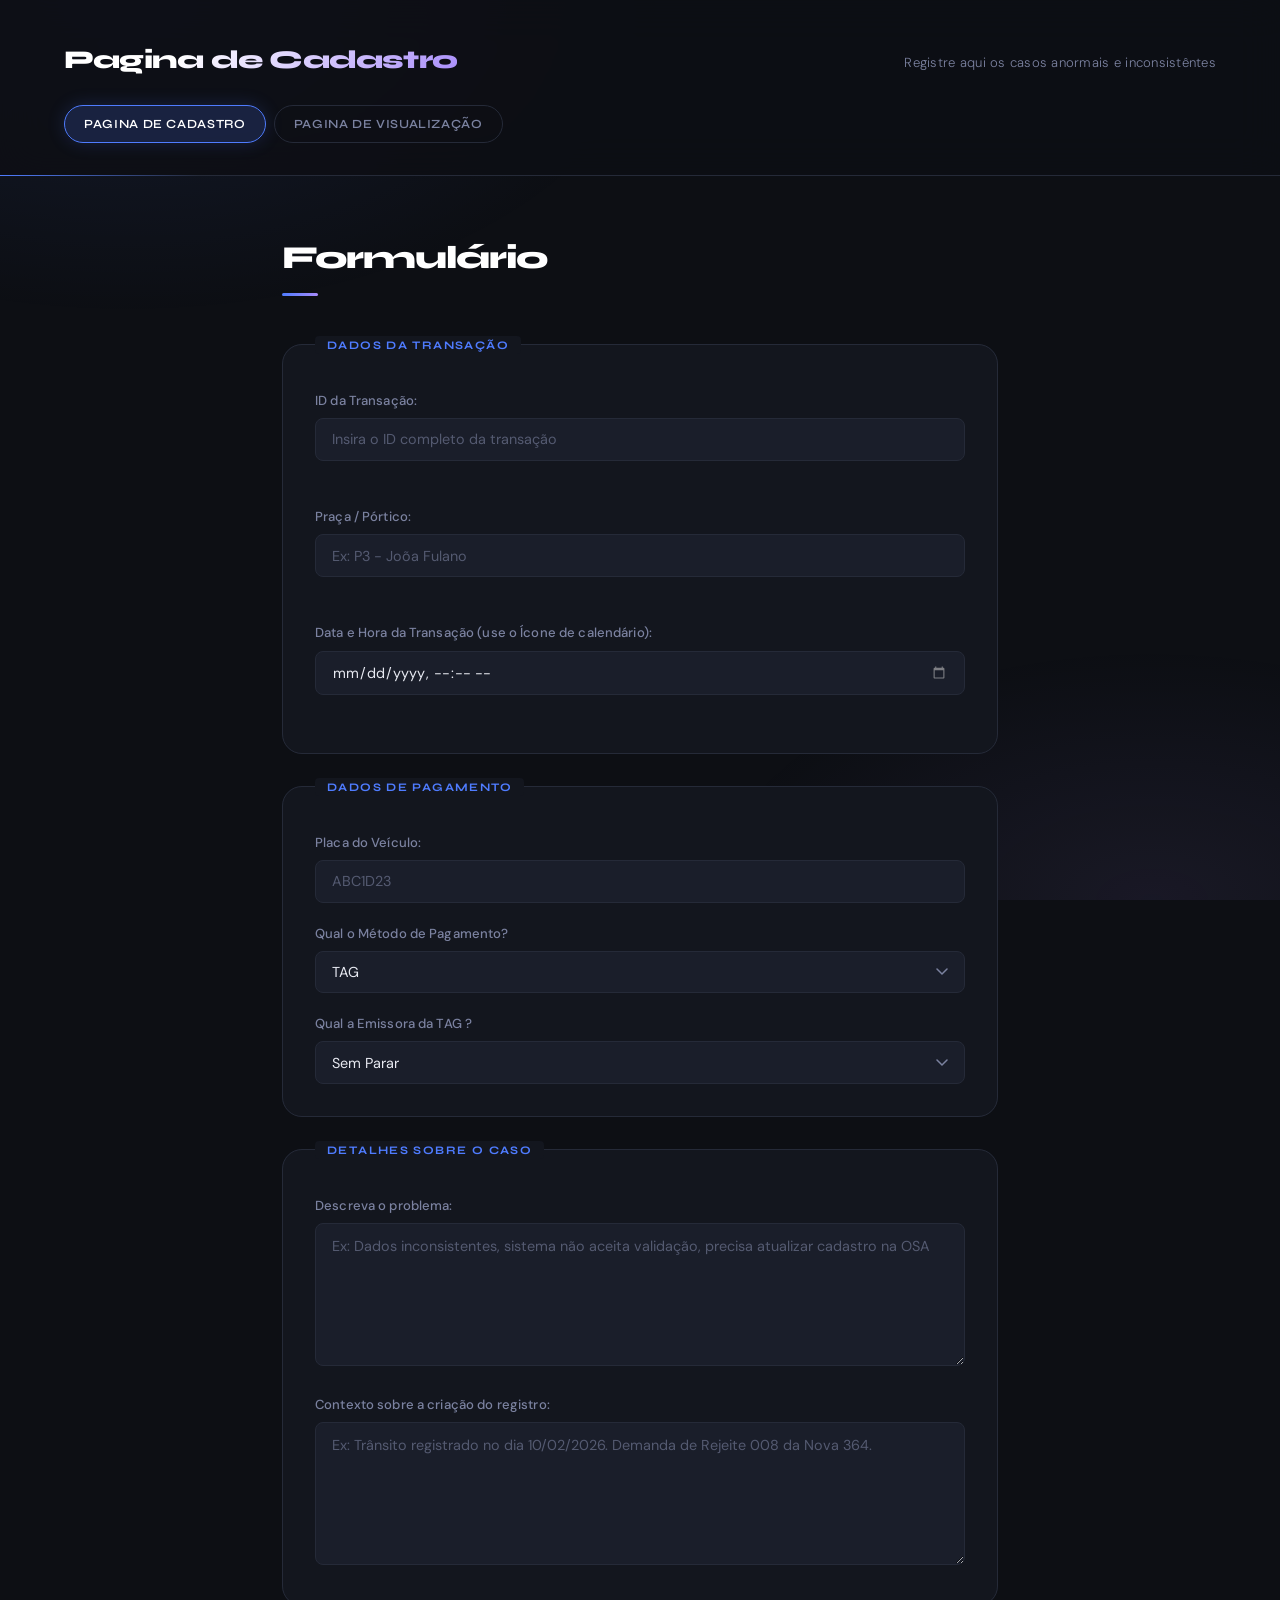
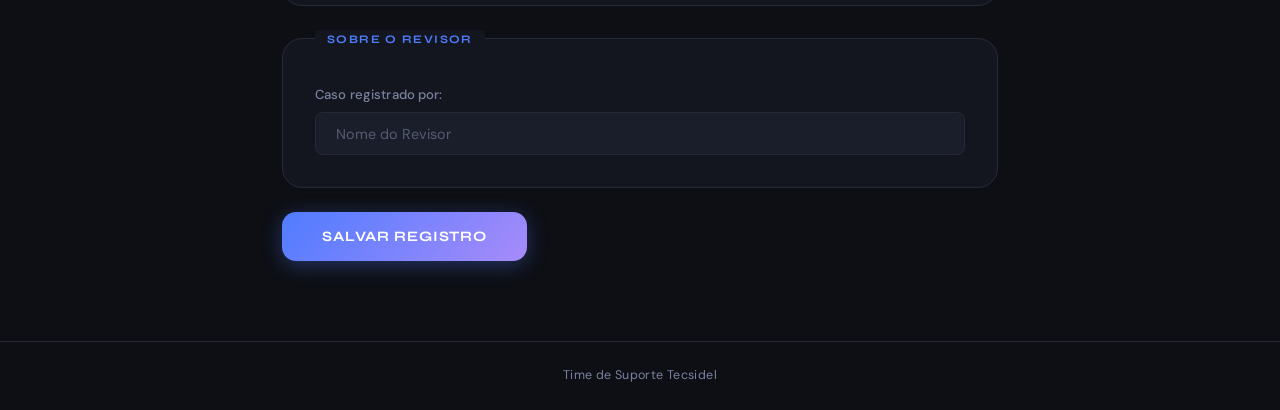
<file: index.html>
<!doctype html>
<html lang="pt-br">
  <head>
    <meta charset="UTF-8" />
    <meta name="viewport" content="width=device-width, initial-scale=1.0" />
    <link rel="stylesheet" href="./index.css" />
    <link rel="icon" href="https://plus.unsplash.com/premium_vector-1737044844450-e58e2e19d482?q=80&w=580&auto=format&fit=crop&ixlib=rb-4.1.0&ixid=M3wxMjA3fDB8MHxwaG90by1wYWdlfHx8fGVufDB8fHx8fA%3D%3D"
    type="image"/>
    <title>Controle de Validações</title>
  </head>
  <body>
    <header>
      <h1>Pagina de Cadastro </h1>
      <p>Registre aqui os casos anormais e inconsistêntes</p>

      <nav>
        <a href="index.html"><p>Pagina de Cadastro</p></a>
        <a href="registros.html"><p>Pagina de Visualização</p></a>
      </nav>
    </header>
    <main>
      <h2>Formulário</h2>
      <form id="form">
        <fieldset>
          <legend>Dados da Transação</legend>
          <label for="idTransacao"> ID da Transação: </label>
          <input
            type="text"
            id="idTransacao"
            name="idTransacao"
            placeholder="Insira o ID completo da transação"
          /><br /><br />

          <label for="pracaPortico">Praça / Pórtico: </label>
          <input
            type="text"
            id="pracaPortico"
            name="pracaPortico"
            placeholder="Ex: P3 - Joõa Fulano"
          /><br /><br />

          <label for="dataTransacao">
            Data e Hora da Transação (use o Ícone de calendário):
          </label>
          <input
            type="datetime-local"
            id="dataTransacao"
            name="dataTransacao"
          /><br /><br />
        </fieldset>

        <fieldset>
          <legend>Dados de Pagamento</legend>
          <label for="placa"> Placa do Veículo: </label>
          <input type="text" id="placa" name="placa" placeholder="ABC1D23" />

          <label for="metodoPagamento"> Qual o Método de Pagamento? </label>
          <select id="metodoPagamento" name="metodoPagamento">
            <option value="TAG">TAG</option>
            <option value="Free Flow">Free Flow</option>
            <option value="Isento">Isento</option>
            <option value="Violação">Violação</option>
          </select>

          <label for="osa"> Qual a Emissora da TAG ?</label>
          <select id="osa" name="osa">
            <option value="Sem Parar ">Sem Parar</option>
            <option value="Green Pass">Green Pass</option>
            <option value="Move Mais">Move Mais</option>
            <option value="Veloe">Veloe</option>
            <option value="Automático">Automático</option>
            <option value="Indefinido">Nulo ou Indefinido</option>
          </select>
        </fieldset>

        <fieldset>
          <legend>Detalhes sobre o Caso</legend>
          <label for="descricao">Descreva o problema:</label>
          <textarea
            id="descricao"
            name="descricao"
            rows="5"
            cols="30"
            placeholder="Ex: Dados inconsistentes, sistema não aceita validação, precisa atualizar cadastro na OSA"
          ></textarea>

          <label for="qualidadeFotos"> Contexto sobre a criação do registro:  </label
          ><textarea
            id="qualidadeFotos"
            name="qualidadeFotos"
            rows="5"
            cols="30"
            placeholder="Ex: Trânsito registrado no dia 10/02/2026. Demanda de Rejeite 008 da Nova 364. "
          ></textarea>
        </fieldset>

        <fieldset>
          <legend>Sobre o Revisor</legend>
          <label for="revisor"> Caso registrado por: </label>
          <input
            type="text"
            id="revisor"
            name="revisor"
            placeholder=" Nome do Revisor"
          />
        </fieldset>

        <button type="submit">Salvar Registro</button>
      </form>
    </main>

    <footer><p>Time de Suporte Tecsidel</p></footer>

    <script src="script.js"></script>
  </body>
</html>
</file>
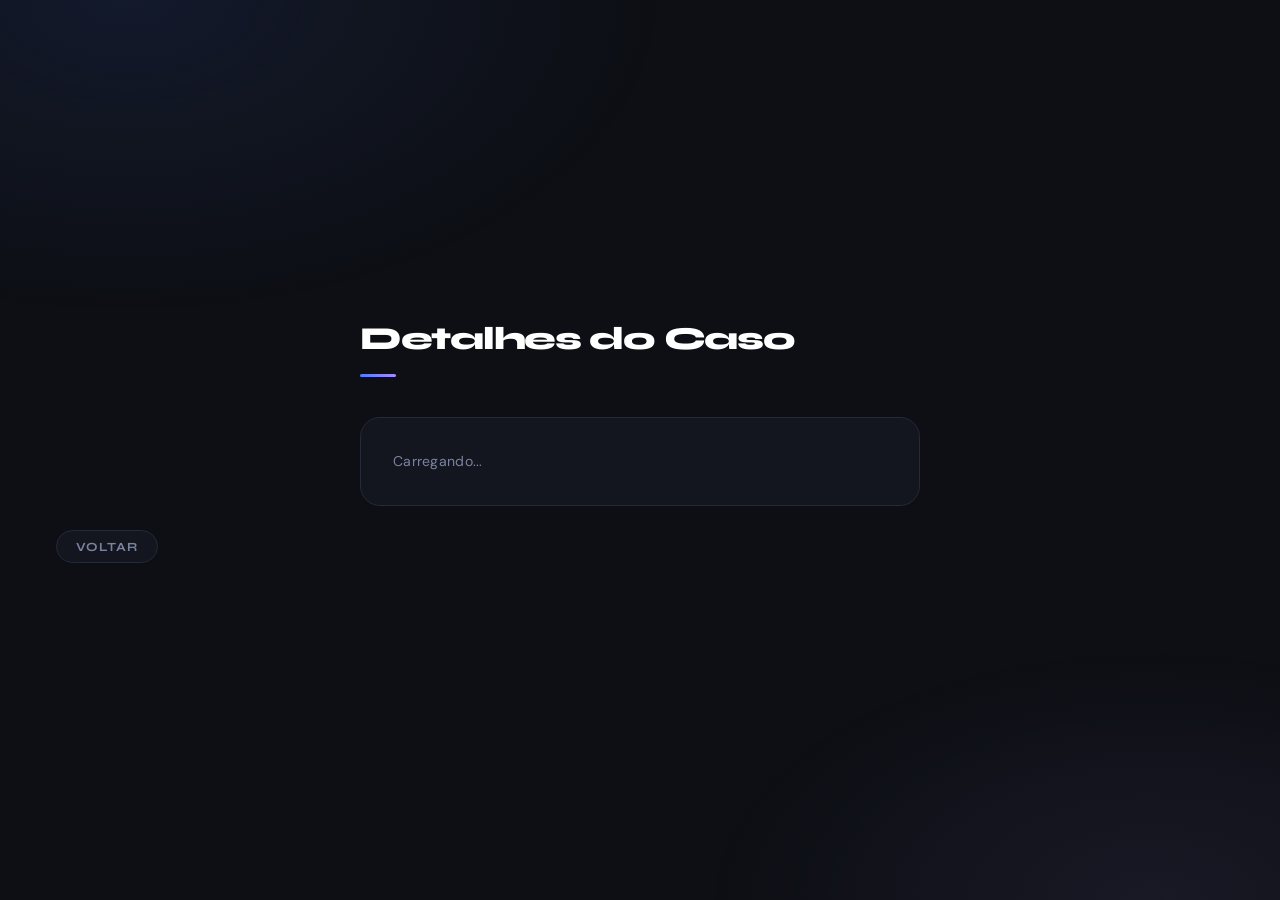
<file: detalhes.html>
<!doctype html>
<html lang="pt-BR">
  <head>
    <meta charset="utf-8" />
    <title>Página de Detalhes</title>
    <link rel="stylesheet" href="detalhes.css" />
     <link rel="icon" href="https://plus.unsplash.com/premium_vector-1737044844450-e58e2e19d482?q=80&w=580&auto=format&fit=crop&ixlib=rb-4.1.0&ixid=M3wxMjA3fDB8MHxwaG90by1wYWdlfHx8fGVufDB8fHx8fA%3D%3D"
    type="image"/>
  </head>
  <body>
    <h2>Detalhes do Caso</h2>
    <div id="conteudo">Carregando...</div>

    <script>
      const URL_API =
        "https://script.google.com/macros/s/AKfycbyA6CWdnTRFx7WeCyMvN0jRgPqLDQ4C77N0HEZQjCNMLApXWve5gu7tGWiEGtHTNeKKTw/exec";

      async function buscarDetalhes() {
        const corpo = document.getElementById("conteudo");
        const params = new URLSearchParams(window.location.search);
        const idDesejado = params.get("id");

        if (!corpo) {
          console.error("Elemento #conteudo não encontrado.");
          return;
        }

        // 1. TENTA PEGAR DA MEMÓRIA (INSTANTÂNEO)
        const cache = localStorage.getItem("cacheRegistros");
        let registro = null;

        if (cache) {
          const dados = JSON.parse(cache);
          registro = dados.find((item) => item.idUnico == idDesejado);
        }

        // 2. SE NÃO ACHOU NO CACHE OU DEU F5, BUSCA NO GOOGLE (LENTO)
        if (!registro) {
          console.log("Cache vazio, buscando no Google...");
          const response = await fetch(`${URL_API}?action=listar`);
          const dados = await response.json();
          registro = dados.find((item) => item.idUnico == idDesejado);
          // Atualiza o cache para a próxima vez
          localStorage.setItem("cacheRegistros", JSON.stringify(dados));
        }

        // 3. DESENHA NA TELA
        /*



        */
        if (registro) {
          corpo.innerHTML = `
           <div class="item"><span class="label">ID da Transação</span><div class="valor">${registro.idTransacao}</div></div>
            <div class="item"><span class="label">Praça / Pórtico </span><div class="valor">${registro.pracaPortico}</div></div>
            <div class="item"><span class="label">Data da Transação</span><div class="valor">${registro.dataTransacao}</div></div>
            <div class="item"><span class="label">Placa do Veículo </span><div class="valor">${registro.placa}</div></div>
            <div class="item"><span class="label">Método de Pagamento</span><div class="valor">${registro.metodoPagamento}</div></div>
            <div class="item"><span class="label">Emissora da TAG</span><div class="valor">${registro.osa}</div></div>
            <div class="item"><span class="label">Descrição do problema:</span><div class="valor">${registro.descricao}</div></div>
            <div class="item"><span class="label">Contexto do caso:</span><div class="valor">${registro.qualidadeFoto}</div></div>
            <div class="item"><span class="label">Nome do Revisor</span><div class="valor">${registro.revisor}</div></div>
          `;
        } else {
          corpo.innerHTML = "Registro não encontrado.";
        }
      }

      window.addEventListener("DOMContentLoaded", buscarDetalhes);
    </script>

    <button onClick="window.history.back()">Voltar</button>
  </body>
</html>
</file>
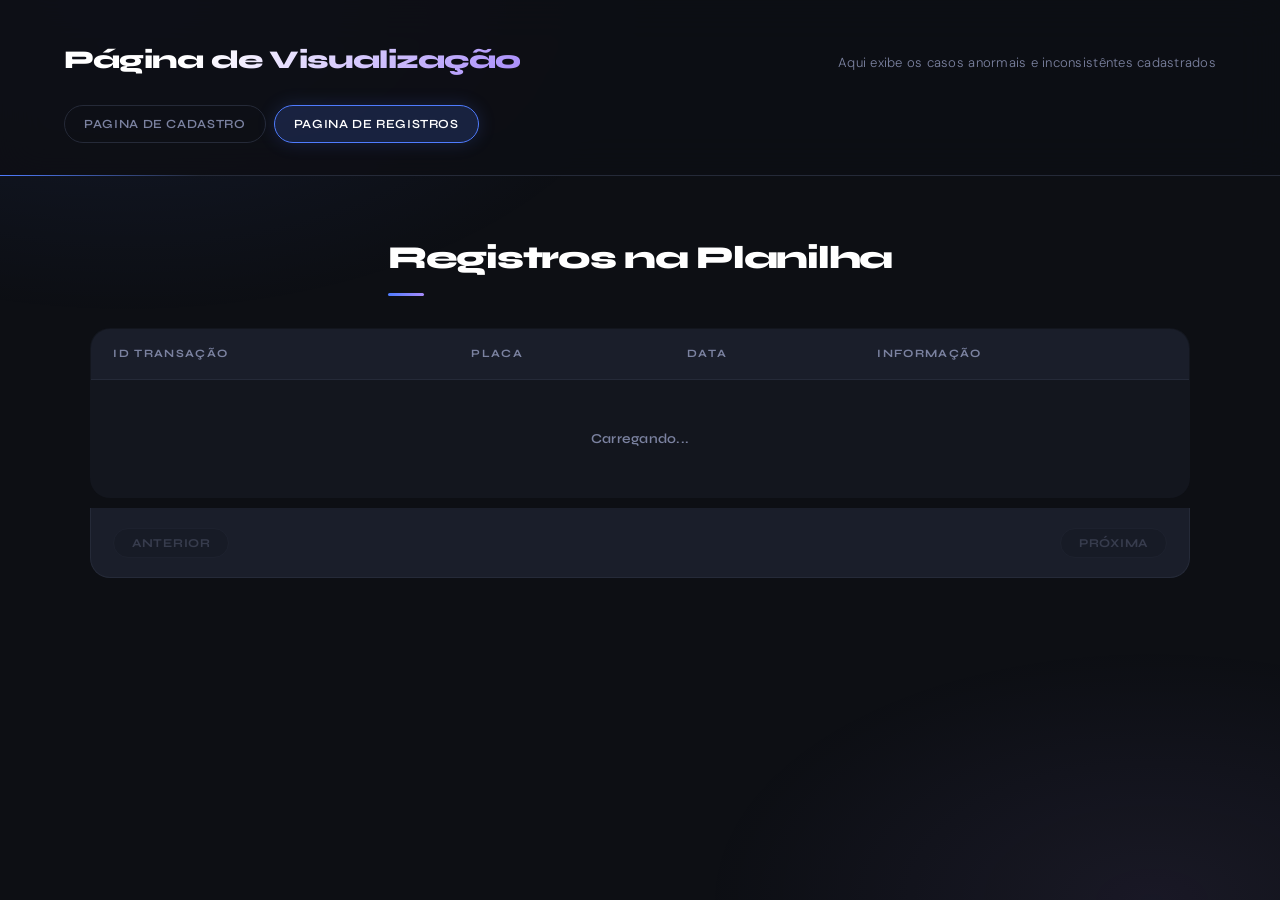
<file: registros.html>
<!doctype html>
<html>
  <head>
    <title>Controle de Validações</title>
    <link rel="stylesheet" href="registros.css" />
     <link rel="icon" href="https://plus.unsplash.com/premium_vector-1737044844450-e58e2e19d482?q=80&w=580&auto=format&fit=crop&ixlib=rb-4.1.0&ixid=M3wxMjA3fDB8MHxwaG90by1wYWdlfHx8fGVufDB8fHx8fA%3D%3D"
    type="image"/>
  </head>
  <body>
    <header>

      </nav>
      <h1> Página de Visualização </h1>
      <p> Aqui exibe os casos anormais e inconsistêntes cadastrados</p>
      <nav>
        <a href="index.html"><p>Pagina de Cadastro</p></a>
        <a href="registros.html"><p>Pagina de Registros</p></a>
      
    </header>
    <div class="form-container">
      <form id="meuFormulario"></form>
    </div>

    <hr />

    <h2>Registros na Planilha</h2>
    <table>
      <thead>
        <tr>
          <th>ID Transação</th>
          <th>Placa</th>
          <th>Data</th>
          <th>Informação</th>
        </tr>
      </thead>
      <tbody id="corpo-tabela">
        <tr>
          <td colspan="4">Carregando...</td>
        </tr>
      </tbody>
    </table>
    <div
      id="paginacao"
      style="margin-top: 10px; display: flex; align-items: center; gap: 8px"
    >
      <button id="btn-anterior" disabled>Anterior</button>
      <span id="info-pagina"></span>
      <button id="btn-proximo" disabled>Próxima</button>
    </div>

    <script>
      const URL_API =
        "https://script.google.com/macros/s/AKfycbyA6CWdnTRFx7WeCyMvN0jRgPqLDQ4C77N0HEZQjCNMLApXWve5gu7tGWiEGtHTNeKKTw/exec";

      const TAM_PAGINA = 100;
      let dadosCache = [];
      let paginaAtual = 1;

      function atualizarPaginacao() {
        const totalPaginas = Math.max(
          1,
          Math.ceil(dadosCache.length / TAM_PAGINA),
        );
        const info = document.getElementById("info-pagina");
        const btnAnterior = document.getElementById("btn-anterior");
        const btnProximo = document.getElementById("btn-proximo");

        if (!info || !btnAnterior || !btnProximo) return;

        info.textContent = `Página ${paginaAtual} de ${totalPaginas} (${dadosCache.length} registros)`;
        btnAnterior.disabled = paginaAtual <= 1;
        btnProximo.disabled = paginaAtual >= totalPaginas;
      }

      function renderTabela() {
        const corpo = document.getElementById("corpo-tabela");
        if (!corpo) return;

        if (!dadosCache.length) {
          corpo.innerHTML = `
            <tr>
              <td colspan="4">Nenhum registro encontrado.</td>
            </tr>
          `;
          atualizarPaginacao();
          return;
        }

        const inicio = (paginaAtual - 1) * TAM_PAGINA;
        const fim = inicio + TAM_PAGINA;
        const pagina = dadosCache.slice(inicio, fim);

        let html = "";
        pagina.forEach((item) => {
          let dataFormatada = "Data inválida";

          if (item.dataTransacao) {
            const dataObj = new Date (item.dataTransacao);

            dataFormatada = dataObj.toLocaleString('pt-BR',
            { day: '2-digit',
            month: '2-digit',
            year: 'numeric',
            hour: '2-digit', 
            minute: '2-digit'

            });
          }
          html += `<tr>
              <td><a href="detalhes.html?id=${item.idUnico}">${item.idTransacao}</a></td>
              <td>${item.placa}</td>
              <td>${dataFormatada}</td>
              <td>${item.qualidadeFoto}</td>
            </tr>`;
        });

        corpo.innerHTML = html;
        atualizarPaginacao();
      }

      // FUNÇÃO LISTAR (Consistente com os nomes do objeto no Script)
      function listar() {
        fetch(URL_API + "?action=listar")
          .then((res) => res.json())
          .then((dados) => {
            // Salva os dados no navegador para reaproveitar em outras telas (cache compartilhado)
            localStorage.setItem("cacheRegistros", JSON.stringify(dados));

            dadosCache = dados || [];
            paginaAtual = 1;
            renderTabela();
          })
          .catch((err) => console.error("Erro ao listar:", err));
      }

      // FUNÇÃO CRIAR (Envia os parâmetros que o Script espera)
      document
        .getElementById("meuFormulario")
        .addEventListener("submit", function (e) {
          e.preventDefault();
          const btn = document.getElementById("btnSalvar");
          btn.innerText = "Salvando...";
          btn.disabled = true;

          // Monta os parâmetros exatamente como o Script pede no e.parameter
          const params = new URLSearchParams({
            action: "criar",
            idTransacao: document.getElementById("idTransacao").value,
            placa: document.getElementById("placa").value,
            dataFormatada: document.getElementById("data").value,
            // Adicione os outros campos aqui se desejar (osa, descricao, etc)
          });

          fetch(URL_API, {
            method: "POST",
            body: params,
            headers: { "Content-Type": "application/x-www-form-urlencoded" },
          })
            .then((res) => res.json())
            .then((res) => {
              alert(res.message);
              document.getElementById("meuFormulario").reset();
              listar(); // Atualiza a tabela na hora!
            })
            .catch((err) => alert("Erro: " + err))
            .finally(() => {
              btn.innerText = "Salvar";
              btn.disabled = false;
            });
        });

      window.onload = function () {
        // Primeiro tenta carregar do cache para desenhar rápido
        const cache = localStorage.getItem("cacheRegistros");
        if (cache) {
          try {
            dadosCache = JSON.parse(cache) || [];
            paginaAtual = 1;
            renderTabela();
          } catch (e) {
            console.warn("Falha ao ler cacheRegistros, buscando da API.", e);
          }
        }

        // Sempre atualiza em background para garantir dados mais novos
        listar();

        // Eventos da paginação
        const btnAnterior = document.getElementById("btn-anterior");
        const btnProximo = document.getElementById("btn-proximo");

        if (btnAnterior) {
          btnAnterior.addEventListener("click", function () {
            if (paginaAtual > 1) {
              paginaAtual--;
              renderTabela();
            }
          });
        }

        if (btnProximo) {
          btnProximo.addEventListener("click", function () {
            const totalPaginas = Math.max(
              1,
              Math.ceil(dadosCache.length / TAM_PAGINA),
            );
            if (paginaAtual < totalPaginas) {
              paginaAtual++;
              renderTabela();
            }
          });
        }
      };
    </script>
  </body>
</html>
</file>
<file: index.css>
@import url("https://fonts.googleapis.com/css2?family=Syne:wght@400;600;700;800&family=DM+Sans:ital,opsz,wght@0,9..40,300;0,9..40,400;0,9..40,500;1,9..40,300&display=swap");

/* ─── Reset & Base ─────────────────────────────────────────────────────────── */
*,
*::before,
*::after {
  box-sizing: border-box;
  margin: 0;
  padding: 0;
}

:root {
  --bg: #0d0f14;
  --surface: #13161e;
  --surface-2: #1a1e2a;
  --border: #252a38;
  --accent: #4f7cff;
  --accent-2: #a78bfa;
  --glow: rgba(79, 124, 255, 0.18);
  --text: #e8eaf2;
  --muted: #7b82a0;
  --danger: #ff6b6b;
  --success: #43e97b;

  --radius-sm: 8px;
  --radius: 14px;
  --radius-lg: 20px;

  --font-display: "Syne", sans-serif;
  --font-body: "DM Sans", sans-serif;
}

html {
  scroll-behavior: smooth;
}

body {
  font-family: var(--font-body);
  background-color: var(--bg);
  color: var(--text);
  min-height: 100vh;
  display: flex;
  flex-direction: column;
  line-height: 1.6;
  overflow-x: hidden;
}

/* ─── Background Mesh ──────────────────────────────────────────────────────── */
body::before {
  content: "";
  position: fixed;
  inset: 0;
  background:
    radial-gradient(
      ellipse 60% 50% at 10% 0%,
      rgba(79, 124, 255, 0.1) 0%,
      transparent 70%
    ),
    radial-gradient(
      ellipse 50% 40% at 90% 100%,
      rgba(167, 139, 250, 0.08) 0%,
      transparent 70%
    );
  pointer-events: none;
  z-index: 0;
}

/* ─── Header ───────────────────────────────────────────────────────────────── */
header {
  position: relative;
  z-index: 10;
  padding: 2.5rem 4rem 2rem;
  border-bottom: 1px solid var(--border);
  background: rgba(13, 15, 20, 0.85);
  backdrop-filter: blur(20px);
  display: flex;
  align-items: center;
  justify-content: space-between;
  flex-wrap: wrap;
  gap: 1.5rem;
}

header::after {
  content: "";
  position: absolute;
  bottom: -1px;
  left: 0;
  width: 200px;
  height: 1px;
  background: linear-gradient(90deg, var(--accent), transparent);
}

header h1 {
  font-family: var(--font-display);
  font-size: 1.6rem;
  font-weight: 800;
  letter-spacing: -0.03em;
  background: linear-gradient(135deg, #fff 30%, var(--accent-2));
  -webkit-background-clip: text;
  -webkit-text-fill-color: transparent;
  background-clip: text;
}

header > p {
  font-size: 0.82rem;
  color: var(--muted);
  font-weight: 300;
  margin-top: 0.25rem;
  letter-spacing: 0.02em;
}

/* ─── Nav ───────────────────────────────────────────────────────────────────── */
nav {
  display: flex;
  gap: 0.5rem;
}

nav a {
  text-decoration: none;
}

nav a p {
  font-family: var(--font-display);
  font-size: 0.78rem;
  font-weight: 600;
  letter-spacing: 0.05em;
  text-transform: uppercase;
  color: var(--muted);
  padding: 0.5rem 1.2rem;
  border: 1px solid var(--border);
  border-radius: 100px;
  transition: all 0.25s ease;
  cursor: pointer;
}

nav a p:hover,
nav a:first-child p {
  color: #fff;
  border-color: var(--accent);
  background: var(--glow);
  box-shadow: 0 0 18px var(--glow);
}

/* ─── Main ──────────────────────────────────────────────────────────────────── */
main {
  position: relative;
  z-index: 1;
  flex: 1;
  max-width: 780px;
  width: 100%;
  margin: 0 auto;
  padding: 3.5rem 2rem 5rem;
}

main h2 {
  font-family: var(--font-display);
  font-size: 2rem;
  font-weight: 800;
  letter-spacing: -0.04em;
  margin-bottom: 0.4rem;
  color: #fff;
}

main h2::after {
  content: "";
  display: block;
  width: 36px;
  height: 3px;
  background: linear-gradient(90deg, var(--accent), var(--accent-2));
  border-radius: 2px;
  margin-top: 0.6rem;
}

/* ─── Form ──────────────────────────────────────────────────────────────────── */
#form {
  margin-top: 2.5rem;
  display: flex;
  flex-direction: column;
  gap: 1.5rem;
}

/* ─── Fieldset ──────────────────────────────────────────────────────────────── */
fieldset {
  border: 1px solid var(--border);
  border-radius: var(--radius-lg);
  padding: 1.75rem 2rem 2rem;
  background: var(--surface);
  position: relative;
  transition:
    border-color 0.3s ease,
    box-shadow 0.3s ease;
  animation: slideUp 0.5s ease both;
}

fieldset:hover {
  border-color: rgba(79, 124, 255, 0.3);
  box-shadow: 0 0 30px rgba(79, 124, 255, 0.05);
}

fieldset:nth-child(1) {
  animation-delay: 0.05s;
}
fieldset:nth-child(2) {
  animation-delay: 0.1s;
}
fieldset:nth-child(3) {
  animation-delay: 0.15s;
}
fieldset:nth-child(4) {
  animation-delay: 0.2s;
}

@keyframes slideUp {
  from {
    opacity: 0;
    transform: translateY(18px);
  }
  to {
    opacity: 1;
    transform: translateY(0);
  }
}

legend {
  font-family: var(--font-display);
  font-size: 0.72rem;
  font-weight: 700;
  letter-spacing: 0.12em;
  text-transform: uppercase;
  color: var(--accent);
  padding: 0 0.75rem;
  background: var(--surface);
  border-radius: 4px;
}

/* ─── Labels ─────────────────────────────────────────────────────────────────── */
label {
  display: block;
  font-size: 0.82rem;
  font-weight: 500;
  color: var(--muted);
  margin-bottom: 0.45rem;
  letter-spacing: 0.01em;
  margin-top: 1.25rem;
}

fieldset label:first-of-type {
  margin-top: 0.5rem;
}

/* ─── Inputs ─────────────────────────────────────────────────────────────────── */
input[type="text"],
input[type="datetime-local"],
select,
textarea {
  width: 100%;
  background: var(--surface-2);
  border: 1px solid var(--border);
  border-radius: var(--radius-sm);
  color: var(--text);
  font-family: var(--font-body);
  font-size: 0.9rem;
  font-weight: 400;
  padding: 0.7rem 1rem;
  outline: none;
  transition:
    border-color 0.2s ease,
    box-shadow 0.2s ease,
    background 0.2s ease;
  -webkit-appearance: none;
  appearance: none;
}

input[type="text"]:focus,
input[type="datetime-local"]:focus,
select:focus,
textarea:focus {
  border-color: var(--accent);
  background: #16192380;
  box-shadow:
    0 0 0 3px rgba(79, 124, 255, 0.15),
    inset 0 1px 2px rgba(0, 0, 0, 0.3);
}

input[type="text"]::placeholder,
textarea::placeholder {
  color: var(--muted);
  opacity: 0.6;
}

input[type="datetime-local"]::-webkit-calendar-picker-indicator {
  filter: invert(0.5) brightness(1.5);
  cursor: pointer;
  opacity: 0.6;
  transition: opacity 0.2s;
}
input[type="datetime-local"]::-webkit-calendar-picker-indicator:hover {
  opacity: 1;
}

/* ─── Select ─────────────────────────────────────────────────────────────────── */
select {
  background-image: url("data:image/svg+xml,%3Csvg xmlns='http://www.w3.org/2000/svg' width='12' height='8' viewBox='0 0 12 8'%3E%3Cpath d='M1 1l5 5 5-5' stroke='%237b82a0' stroke-width='1.5' fill='none' stroke-linecap='round'/%3E%3C/svg%3E");
  background-repeat: no-repeat;
  background-position: right 1rem center;
  padding-right: 2.5rem;
  cursor: pointer;
}

select option {
  background: var(--surface-2);
  color: var(--text);
}

/* ─── Textarea ───────────────────────────────────────────────────────────────── */
textarea {
  resize: vertical;
  min-height: 100px;
  line-height: 1.65;
}

/* ─── Submit Button ──────────────────────────────────────────────────────────── */
button[type="submit"] {
  font-family: var(--font-display);
  font-size: 0.9rem;
  font-weight: 700;
  letter-spacing: 0.06em;
  text-transform: uppercase;
  color: #fff;
  background: linear-gradient(135deg, var(--accent) 0%, var(--accent-2) 100%);
  border: none;
  border-radius: var(--radius);
  padding: 1rem 2.5rem;
  cursor: pointer;
  align-self: flex-start;
  position: relative;
  overflow: hidden;
  transition:
    transform 0.2s ease,
    box-shadow 0.2s ease;
  box-shadow: 0 4px 20px rgba(79, 124, 255, 0.35);
  animation: slideUp 0.5s 0.25s ease both;
}

button[type="submit"]::before {
  content: "";
  position: absolute;
  inset: 0;
  background: linear-gradient(135deg, rgba(255, 255, 255, 0.15), transparent);
  opacity: 0;
  transition: opacity 0.25s;
}

button[type="submit"]:hover {
  transform: translateY(-2px);
  box-shadow: 0 8px 28px rgba(79, 124, 255, 0.5);
}

button[type="submit"]:hover::before {
  opacity: 1;
}

button[type="submit"]:active {
  transform: translateY(0);
  box-shadow: 0 4px 12px rgba(79, 124, 255, 0.3);
}

/* ─── Footer ─────────────────────────────────────────────────────────────────── */
footer {
  position: relative;
  z-index: 1;
  text-align: center;
  padding: 1.5rem;
  border-top: 1px solid var(--border);
  color: var(--muted);
  font-size: 0.78rem;
  letter-spacing: 0.03em;
}

/* ─── Scrollbar ──────────────────────────────────────────────────────────────── */
::-webkit-scrollbar {
  width: 6px;
}
::-webkit-scrollbar-track {
  background: var(--bg);
}
::-webkit-scrollbar-thumb {
  background: var(--border);
  border-radius: 3px;
}
::-webkit-scrollbar-thumb:hover {
  background: var(--muted);
}

/* ─── Responsive ─────────────────────────────────────────────────────────────── */
@media (max-width: 768px) {
  header {
    padding: 1.5rem 1.5rem;
    flex-direction: column;
    align-items: flex-start;
  }

  main {
    padding: 2.5rem 1.25rem 4rem;
  }

  fieldset {
    padding: 1.25rem 1.25rem 1.5rem;
  }

  main h2 {
    font-size: 1.6rem;
  }

  button[type="submit"] {
    width: 100%;
    text-align: center;
  }
}
</file>
<file: detalhes.css>
@import url("https://fonts.googleapis.com/css2?family=Syne:wght@400;600;700;800&family=DM+Sans:ital,opsz,wght@0,9..40,300;0,9..40,400;0,9..40,500;1,9..40,300&display=swap");

/* ─── Reset & Base ─────────────────────────────────────────────────────────── */
*,
*::before,
*::after {
  box-sizing: border-box;
  margin: 0;
  padding: 0;
}

:root {
  --bg: #0d0f14;
  --surface: #13161e;
  --surface-2: #1a1e2a;
  --border: #252a38;
  --accent: #4f7cff;
  --accent-2: #a78bfa;
  --glow: rgba(79, 124, 255, 0.18);
  --text: #e8eaf2;
  --muted: #7b82a0;

  --radius-sm: 8px;
  --radius: 14px;
  --radius-lg: 20px;

  --font-display: "Syne", sans-serif;
  --font-body: "DM Sans", sans-serif;
}

html {
  scroll-behavior: smooth;
}

body {
  font-family: var(--font-body);
  background-color: var(--bg);
  color: var(--text);
  min-height: 100vh;
  display: flex;
  flex-direction: column;
  align-items: center;
  justify-content: center;
  line-height: 1.6;
  overflow-x: hidden;
  padding: 3rem 2rem;
}

body::before {
  content: "";
  position: fixed;
  inset: 0;
  background:
    radial-gradient(
      ellipse 60% 50% at 10% 0%,
      rgba(79, 124, 255, 0.1) 0%,
      transparent 70%
    ),
    radial-gradient(
      ellipse 50% 40% at 90% 100%,
      rgba(167, 139, 250, 0.08) 0%,
      transparent 70%
    );
  pointer-events: none;
  z-index: 0;
}

/* ─── Card wrapper ──────────────────────────────────────────────────────────── */
h2,
#conteudo {
  position: relative;
  z-index: 1;
  width: 100%;
  max-width: 560px;
}

/* ─── Title ─────────────────────────────────────────────────────────────────── */
h2 {
  font-family: var(--font-display);
  font-size: 2rem;
  font-weight: 800;
  letter-spacing: -0.04em;
  color: #fff;
  margin-bottom: 0.5rem;
  animation: slideUp 0.4s ease both;
}

h2::after {
  content: "";
  display: block;
  width: 36px;
  height: 3px;
  background: linear-gradient(90deg, var(--accent), var(--accent-2));
  border-radius: 2px;
  margin-top: 0.6rem;
  margin-bottom: 2rem;
}

/* ─── Conteúdo / Loading ────────────────────────────────────────────────────── */
#conteudo {
  background: var(--surface);
  border: 1px solid var(--border);
  border-radius: var(--radius-lg);
  overflow: hidden;
  animation: slideUp 0.5s 0.08s ease both;
  color: var(--muted);
  font-size: 0.88rem;
  letter-spacing: 0.02em;
  padding: 2rem; /* fallback para estados de texto puro */
}

/* Remove padding do card quando tiver .item dentro */
#conteudo:has(.item) {
  padding: 0;
}

/* ─── Item (linha de detalhe) ───────────────────────────────────────────────── */
.item {
  display: flex;
  align-items: center;
  justify-content: space-between;
  gap: 1.5rem;
  padding: 1.1rem 1.6rem;
  border-bottom: 1px solid var(--border);
  transition: background 0.18s ease;
}

.item:last-child {
  border-bottom: none;
}

.item:hover {
  background: rgba(79, 124, 255, 0.04);
}

/* ─── Label ─────────────────────────────────────────────────────────────────── */
.label {
  font-family: var(--font-display);
  font-size: 0.7rem;
  font-weight: 700;
  letter-spacing: 0.12em;
  text-transform: uppercase;
  color: var(--muted);
  white-space: nowrap;
  flex-shrink: 0;
}

/* ─── Valor ─────────────────────────────────────────────────────────────────── */
.valor {
  font-size: 0.92rem;
  font-weight: 500;
  color: var(--text);
  text-align: right;
  word-break: break-word;
}

/* ─── Botão Voltar ───────────────────────────────────────────────────────────── */
button {
  position: static;
  z-index: 1;
  font-family: var(--font-display);
  font-size: 0.78rem;
  font-weight: 700;
  letter-spacing: 0.06em;
  text-transform: uppercase;
  color: var(--muted);
  background: var(--surface);
  border: 1px solid var(--border);
  border-radius: 100px;
  padding: 0.5rem 1.2rem;
  cursor: pointer;
  transition: all 0.25s ease;
  margin: 1.5rem;
  align-self: flex-start;
  animation: slideUp 0.4s ease both;
}

button:hover {
  color: #fff;
  border-color: var(--accent);
  background: var(--glow);
  box-shadow: 0 0 18px var(--glow);
}

/* ─── Scrollbar ──────────────────────────────────────────────────────────────── */
::-webkit-scrollbar {
  width: 6px;
}
::-webkit-scrollbar-track {
  background: var(--bg);
}
::-webkit-scrollbar-thumb {
  background: var(--border);
  border-radius: 3px;
}
::-webkit-scrollbar-thumb:hover {
  background: var(--muted);
}

/* ─── Animation ──────────────────────────────────────────────────────────────── */
@keyframes slideUp {
  from {
    opacity: 0;
    transform: translateY(18px);
  }
  to {
    opacity: 1;
    transform: translateY(0);
  }
}

/* ─── Responsive ─────────────────────────────────────────────────────────────── */
@media (max-width: 600px) {
  body {
    padding: 2rem 1.25rem;
    justify-content: flex-start;
  }

  h2 {
    font-size: 1.6rem;
  }

  .item {
    flex-direction: column;
    align-items: flex-start;
    gap: 0.3rem;
    padding: 1rem 1.25rem;
  }

  .valor {
    text-align: left;
  }
}
</file>
<file: registros.css>
@import url("https://fonts.googleapis.com/css2?family=Syne:wght@400;600;700;800&family=DM+Sans:ital,opsz,wght@0,9..40,300;0,9..40,400;0,9..40,500;1,9..40,300&display=swap");

/* ─── Reset & Base ─────────────────────────────────────────────────────────── */
*,
*::before,
*::after {
  box-sizing: border-box;
  margin: 0;
  padding: 0;
}

:root {
  --bg: #0d0f14;
  --surface: #13161e;
  --surface-2: #1a1e2a;
  --border: #252a38;
  --accent: #4f7cff;
  --accent-2: #a78bfa;
  --glow: rgba(79, 124, 255, 0.18);
  --text: #e8eaf2;
  --muted: #7b82a0;
  --success: #43e97b;
  --warn: #fbbf24;
  --danger: #ff6b6b;

  --radius-sm: 8px;
  --radius: 14px;
  --radius-lg: 20px;

  --font-display: "Syne", sans-serif;
  --font-body: "DM Sans", sans-serif;
}

html {
  scroll-behavior: smooth;
}

body {
  font-family: var(--font-body);
  background-color: var(--bg);
  color: var(--text);
  min-height: 100vh;
  display: flex;
  flex-direction: column;
  line-height: 1.6;
  overflow-x: hidden;
}

body::before {
  content: "";
  position: fixed;
  inset: 0;
  background:
    radial-gradient(
      ellipse 60% 50% at 10% 0%,
      rgba(79, 124, 255, 0.1) 0%,
      transparent 70%
    ),
    radial-gradient(
      ellipse 50% 40% at 90% 100%,
      rgba(167, 139, 250, 0.08) 0%,
      transparent 70%
    );
  pointer-events: none;
  z-index: 0;
}

/* ─── Header ───────────────────────────────────────────────────────────────── */
header {
  position: relative;
  z-index: 10;
  padding: 2.5rem 4rem 2rem;
  border-bottom: 1px solid var(--border);
  background: rgba(13, 15, 20, 0.85);
  backdrop-filter: blur(20px);
  display: flex;
  align-items: center;
  justify-content: space-between;
  flex-wrap: wrap;
  gap: 1.5rem;
}

header::after {
  content: "";
  position: absolute;
  bottom: -1px;
  left: 0;
  width: 200px;
  height: 1px;
  background: linear-gradient(90deg, var(--accent), transparent);
}

header h1 {
  font-family: var(--font-display);
  font-size: 1.6rem;
  font-weight: 800;
  letter-spacing: -0.03em;
  background: linear-gradient(135deg, #fff 30%, var(--accent-2));
  -webkit-background-clip: text;
  -webkit-text-fill-color: transparent;
  background-clip: text;
}

header > p {
  font-size: 0.82rem;
  color: var(--muted);
  font-weight: 300;
  margin-top: 0.25rem;
  letter-spacing: 0.02em;
}

/* ─── Nav ───────────────────────────────────────────────────────────────────── */
nav {
  display: flex;
  gap: 0.5rem;
}

nav a {
  text-decoration: none;
}

nav a p {
  font-family: var(--font-display);
  font-size: 0.78rem;
  font-weight: 600;
  letter-spacing: 0.05em;
  text-transform: uppercase;
  color: var(--muted);
  padding: 0.5rem 1.2rem;
  border: 1px solid var(--border);
  border-radius: 100px;
  transition: all 0.25s ease;
  cursor: pointer;
}

nav a p:hover,
nav a:last-child p {
  color: #fff;
  border-color: var(--accent);
  background: var(--glow);
  box-shadow: 0 0 18px var(--glow);
}

/* ─── Main ──────────────────────────────────────────────────────────────────── */
main,
body > h2 {
  position: relative;
  z-index: 1;
}

h2 {
  font-family: var(--font-display);
  font-size: 2rem;
  font-weight: 800;
  letter-spacing: -0.04em;
  color: #fff;
  max-width: 1100px;
  margin: 3.5rem auto 0;
  padding: 0 2rem;
  animation: slideUp 0.4s ease both;
}

h2::after {
  content: "";
  display: block;
  width: 36px;
  height: 3px;
  background: linear-gradient(90deg, var(--accent), var(--accent-2));
  border-radius: 2px;
  margin-top: 0.6rem;
}

hr {
  display: none;
}

/* ─── Table Card ─────────────────────────────────────────────────────────────── */
table {
  position: relative;
  z-index: 1;
  width: calc(100% - 4rem);
  max-width: 1100px;
  margin: 2rem auto 0;
  border-collapse: collapse;
  background: var(--surface);
  border: 1px solid var(--border);
  border-radius: var(--radius-lg);
  overflow: hidden;
  animation: slideUp 0.5s 0.1s ease both;
}

thead {
  background: var(--surface-2);
  border-bottom: 1px solid var(--border);
}

thead th {
  font-family: var(--font-display);
  font-size: 0.7rem;
  font-weight: 700;
  letter-spacing: 0.12em;
  text-transform: uppercase;
  color: var(--muted);
  padding: 1rem 1.4rem;
  text-align: left;
}

tbody tr {
  border-bottom: 1px solid var(--border);
  transition: background 0.18s ease;
}

tbody tr:last-child {
  border-bottom: none;
}

tbody tr:hover {
  background: rgba(79, 124, 255, 0.05);
}

tbody td {
  font-size: 0.88rem;
  padding: 1rem 1.4rem;
  color: var(--text);
  vertical-align: middle;
}

tbody td:first-child {
  font-family: var(--font-display);
  font-weight: 600;
  font-size: 0.85rem;
}

tbody td a {
  color: var(--accent);
  text-decoration: none;
  border-bottom: 1px solid transparent;
  transition:
    border-color 0.2s,
    color 0.2s;
}

tbody td a:hover {
  color: #fff;
  border-color: var(--accent);
}

td[colspan] {
  text-align: center;
  color: var(--muted);
  font-size: 0.88rem;
  padding: 3rem 1.4rem;
  letter-spacing: 0.02em;
}

/* ─── Paginação ──────────────────────────────────────────────────────────────── */
#paginacao {
  position: relative;
  z-index: 1;
  display: flex;
  align-items: center;
  justify-content: flex-end;
  gap: 0.75rem;
  max-width: 1100px;
  margin: 0 auto 5rem;
  padding: 1.2rem 1.4rem;
  background: var(--surface-2);
  border: 1px solid var(--border);
  border-top: none;
  border-radius: 0 0 var(--radius-lg) var(--radius-lg);
  width: calc(100% - 4rem);
  animation: slideUp 0.5s 0.15s ease both;
}

#info-pagina {
  font-size: 0.78rem;
  color: var(--muted);
  letter-spacing: 0.02em;
  flex: 1;
  text-align: center;
}

#paginacao button {
  font-family: var(--font-display);
  font-size: 0.75rem;
  font-weight: 700;
  letter-spacing: 0.06em;
  text-transform: uppercase;
  color: var(--muted);
  background: var(--surface);
  border: 1px solid var(--border);
  border-radius: 100px;
  padding: 0.45rem 1.1rem;
  cursor: pointer;
  transition: all 0.2s ease;
}

#paginacao button:not(:disabled):hover {
  color: #fff;
  border-color: var(--accent);
  background: var(--glow);
  box-shadow: 0 0 14px var(--glow);
}

#paginacao button:disabled {
  opacity: 0.3;
  cursor: not-allowed;
}

/* ─── Footer ─────────────────────────────────────────────────────────────────── */
footer {
  position: relative;
  z-index: 1;
  text-align: center;
  padding: 1.5rem;
  border-top: 1px solid var(--border);
  color: var(--muted);
  font-size: 0.78rem;
  letter-spacing: 0.03em;
  margin-top: auto;
}

/* ─── Animations ─────────────────────────────────────────────────────────────── */
@keyframes slideUp {
  from {
    opacity: 0;
    transform: translateY(18px);
  }
  to {
    opacity: 1;
    transform: translateY(0);
  }
}

/* ─── Scrollbar ──────────────────────────────────────────────────────────────── */
::-webkit-scrollbar {
  width: 6px;
}
::-webkit-scrollbar-track {
  background: var(--bg);
}
::-webkit-scrollbar-thumb {
  background: var(--border);
  border-radius: 3px;
}
::-webkit-scrollbar-thumb:hover {
  background: var(--muted);
}

/* ─── Responsive ─────────────────────────────────────────────────────────────── */
@media (max-width: 768px) {
  header {
    padding: 1.5rem;
    flex-direction: column;
    align-items: flex-start;
  }

  h2 {
    margin-top: 2.5rem;
    padding: 0 1.25rem;
  }

  table {
    width: calc(100% - 2.5rem);
  }

  #paginacao {
    width: calc(100% - 2.5rem);
  }

  tbody td,
  thead th {
    padding: 0.85rem 1rem;
  }
}
</file>
